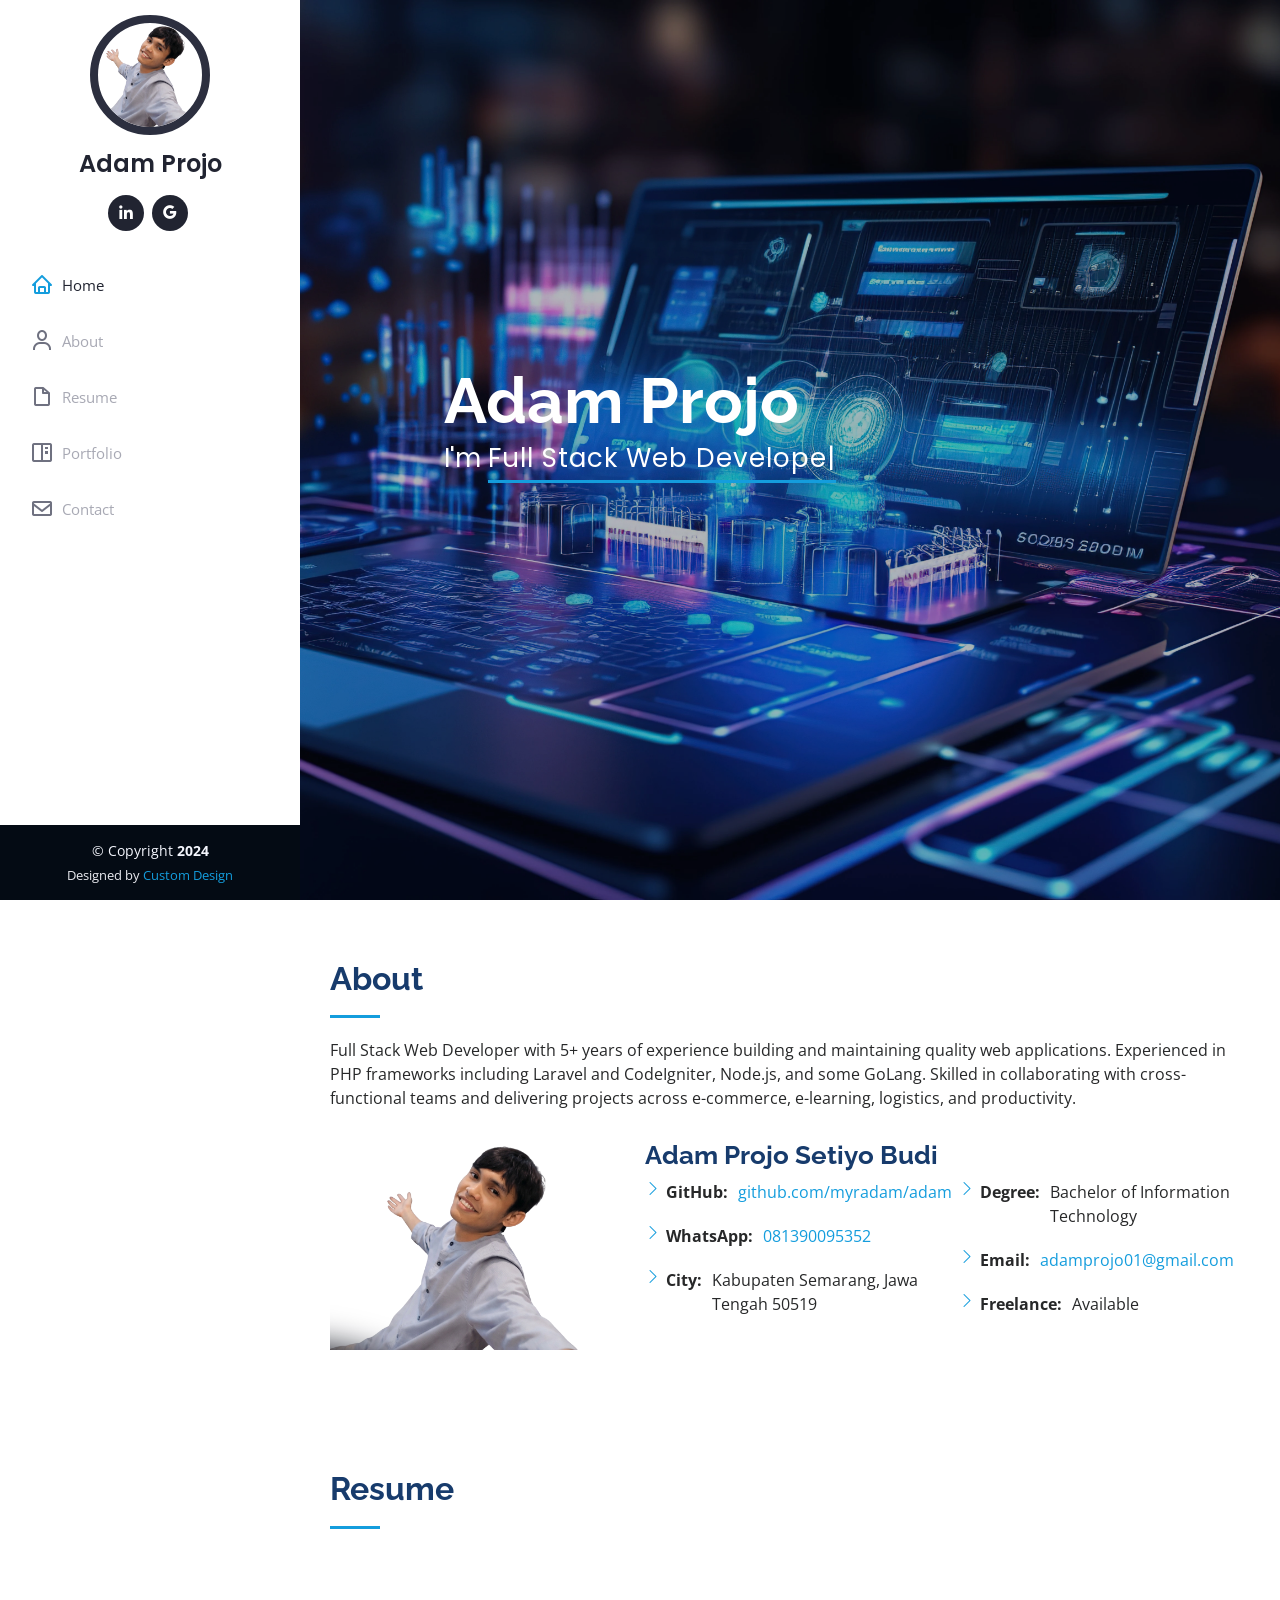
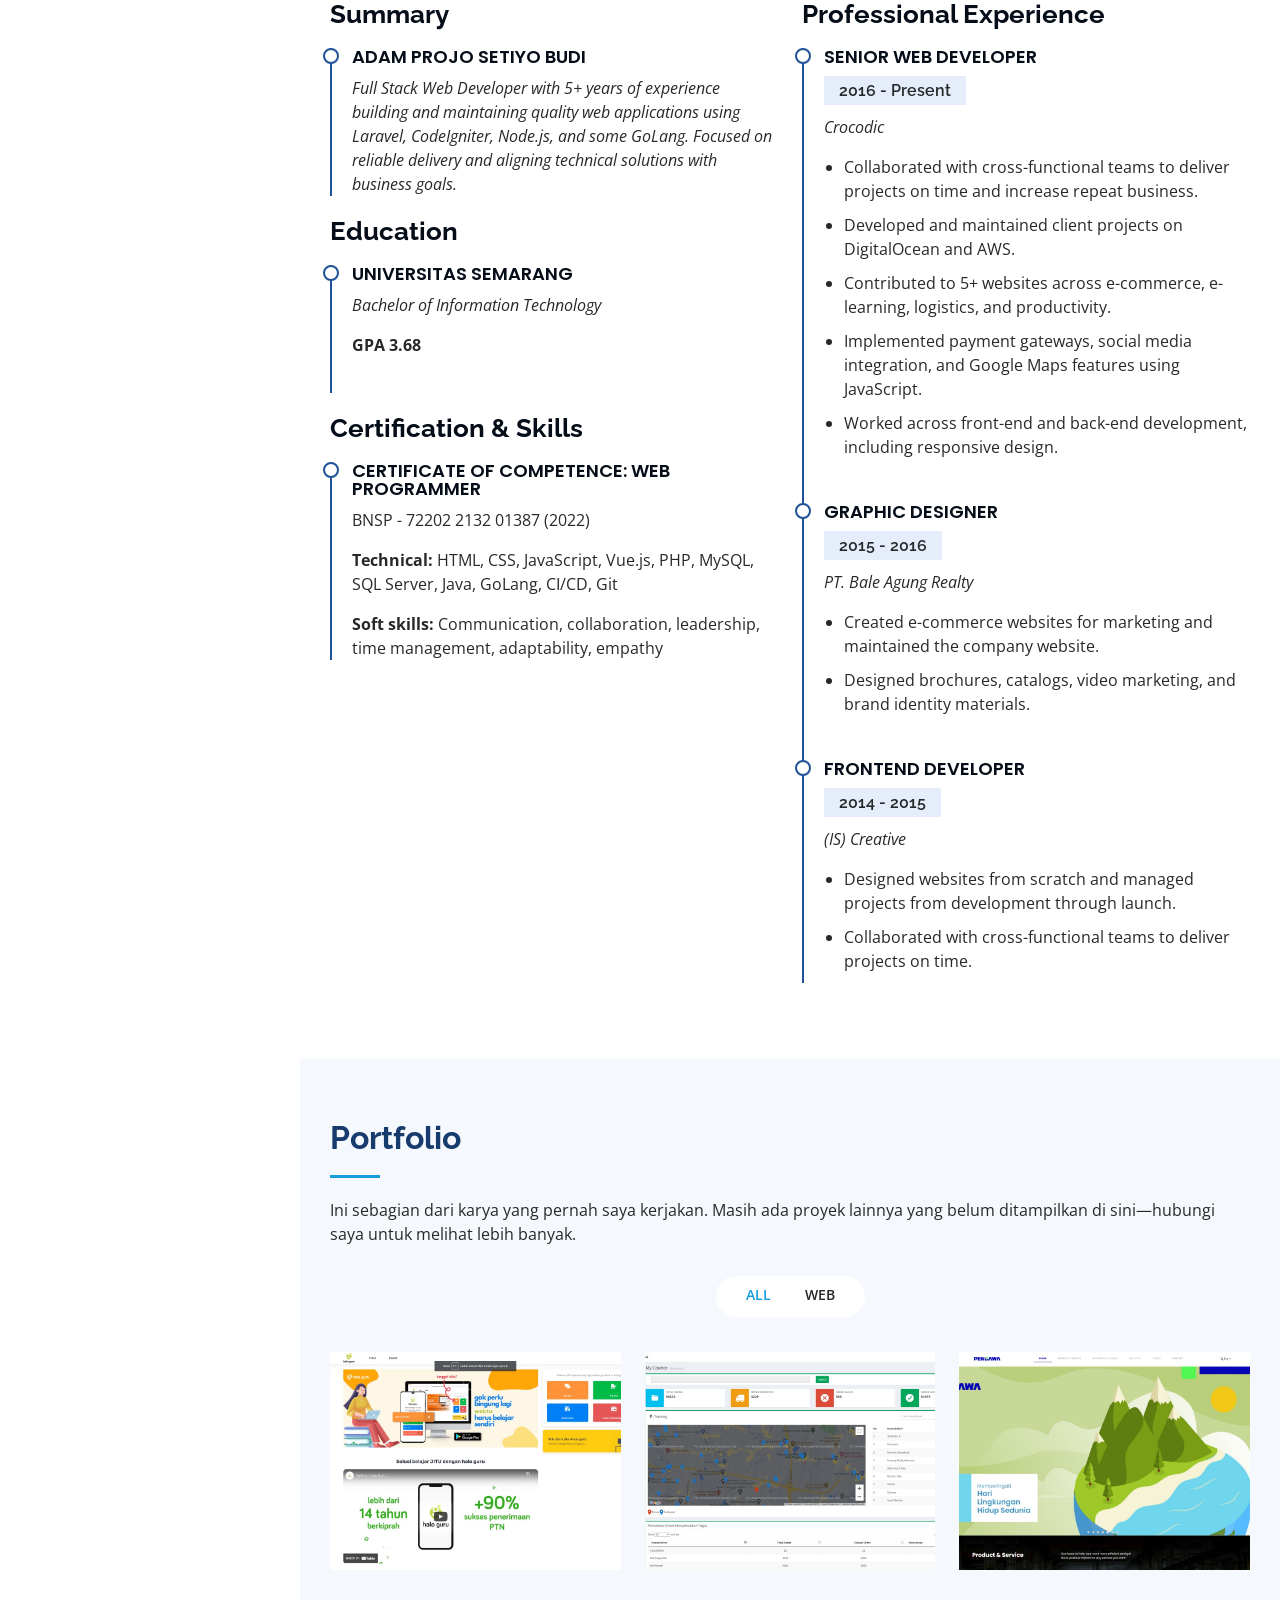
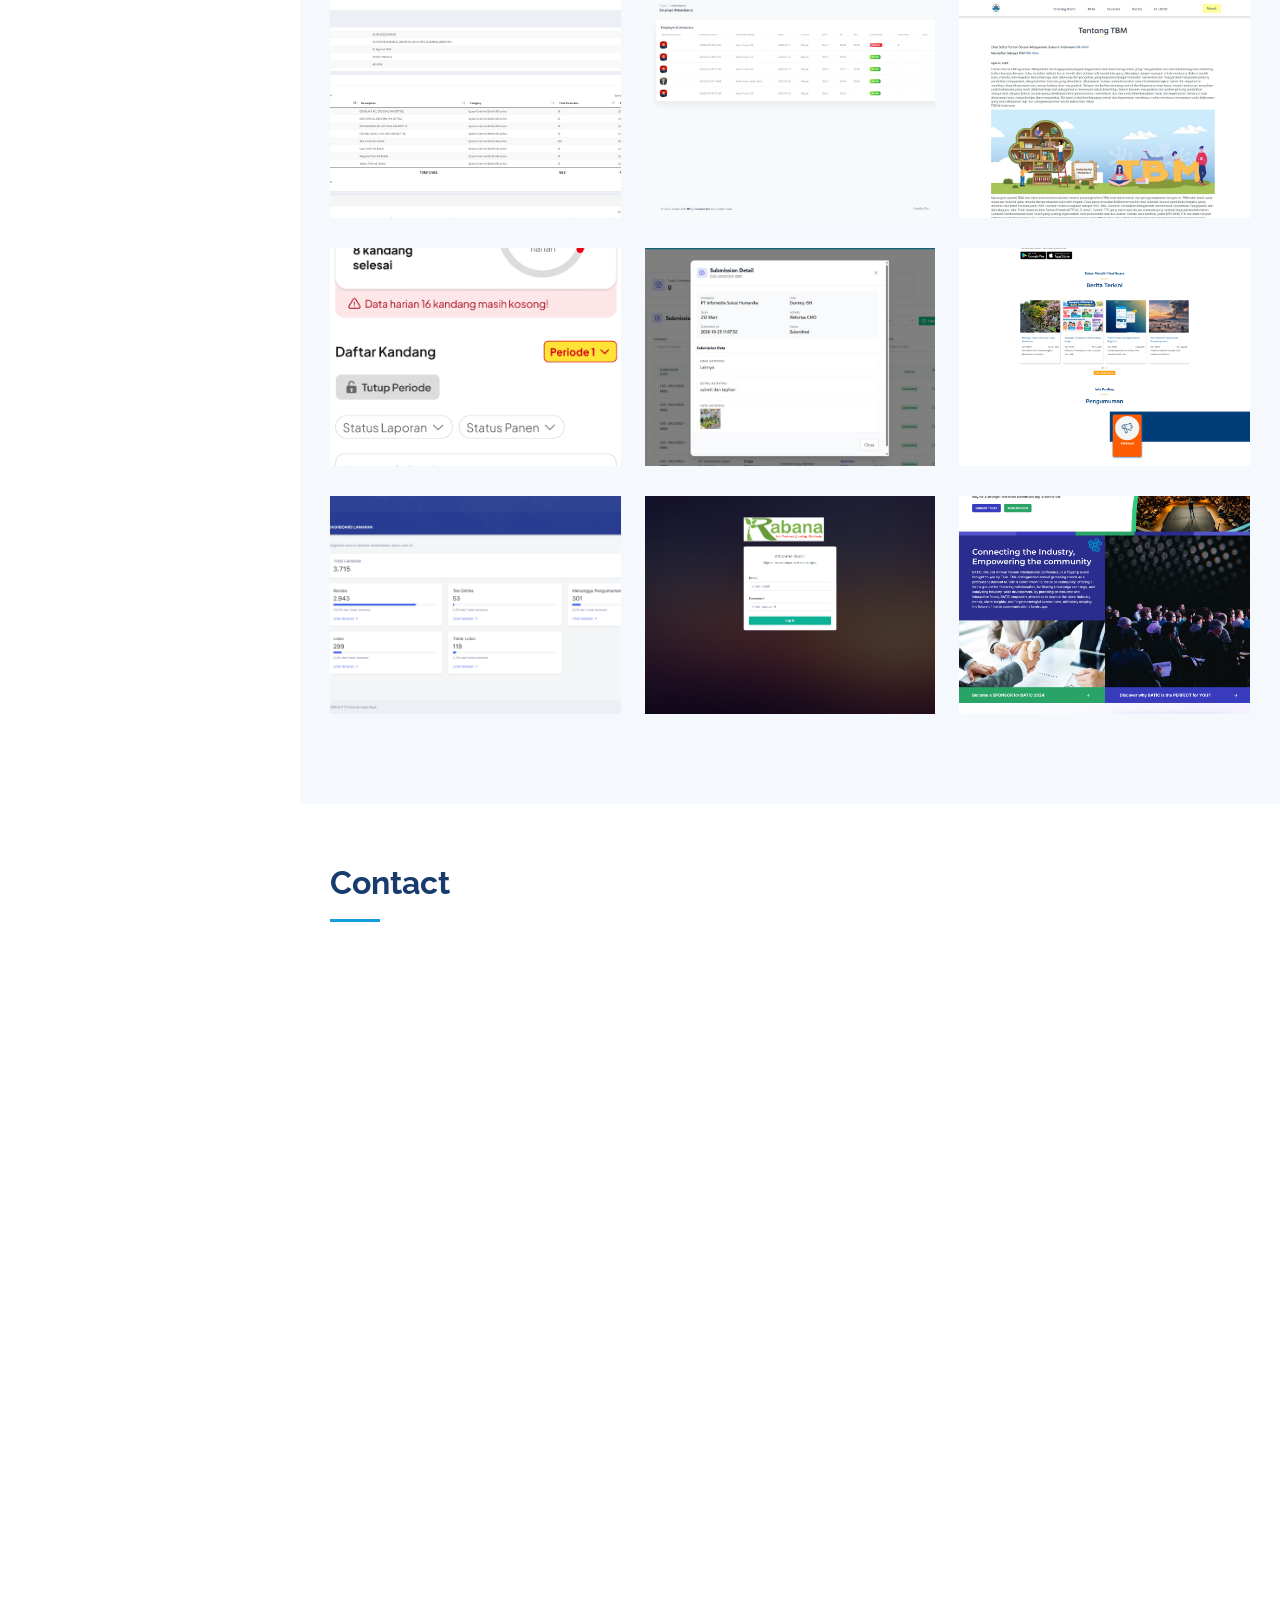
<file: index.html>
<!DOCTYPE html>
<html lang="en">

<head>
  <meta charset="utf-8">
  <meta content="width=device-width, initial-scale=1.0" name="viewport">

  <title>MyPorto - Index</title>
  <meta content="" name="description">
  <meta content="" name="keywords">

  <!-- Favicons -->
  <link href="assets/img/favicon.png" rel="icon">
  <link href="assets/img/apple-touch-icon.png" rel="apple-touch-icon">

  <!-- Google Fonts -->
  <link href="https://fonts.googleapis.com/css?family=Open+Sans:300,300i,400,400i,600,600i,700,700i|Raleway:300,300i,400,400i,500,500i,600,600i,700,700i|Poppins:300,300i,400,400i,500,500i,600,600i,700,700i" rel="stylesheet">

  <!-- Vendor CSS Files -->
  <link href="assets/vendor/aos/aos.css" rel="stylesheet">
  <link href="assets/vendor/bootstrap/css/bootstrap.min.css" rel="stylesheet">
  <link href="assets/vendor/bootstrap-icons/bootstrap-icons.css" rel="stylesheet">
  <link href="assets/vendor/boxicons/css/boxicons.min.css" rel="stylesheet">
  <link href="assets/vendor/glightbox/css/glightbox.min.css" rel="stylesheet">
  <link href="assets/vendor/swiper/swiper-bundle.min.css" rel="stylesheet">

  <!-- Template Main CSS File -->
  <link href="assets/css/style.css" rel="stylesheet">
</head>

<body>

  <!-- ======= Mobile nav toggle button ======= -->
  <i class="bi bi-list mobile-nav-toggle d-xl-none"></i>

  <!-- ======= Header ======= -->
  <header id="header">
    <div class="d-flex flex-column">

      <div class="profile">
        <img src="assets/img/profile-adam.png" alt="Adam Projo" class="img-fluid rounded-circle">
        <h1 class="text-light"><a href="index.html">Adam Projo</a></h1>
        <div class="social-links mt-3 text-center">
          <a href="https://www.linkedin.com/in/adam-projo-setiyo-budi-693a76300" class="linkedin"><i class="bx bxl-linkedin"></i></a>
          <a href="mailto:adamprojo01@gmail.com" class="linkedin"><i class="bx bxl-google"></i></a>
        </div>
      </div>

      <nav id="navbar" class="nav-menu navbar">
        <ul>
          <li><a href="#hero" class="nav-link scrollto active"><i class="bx bx-home"></i> <span>Home</span></a></li>
          <li><a href="#about" class="nav-link scrollto"><i class="bx bx-user"></i> <span>About</span></a></li>
          <li><a href="#resume" class="nav-link scrollto"><i class="bx bx-file-blank"></i> <span>Resume</span></a></li>
          <li><a href="#portfolio" class="nav-link scrollto"><i class="bx bx-book-content"></i> <span>Portfolio</span></a></li>
          <li><a href="#contact" class="nav-link scrollto"><i class="bx bx-envelope"></i> <span>Contact</span></a></li>
        </ul>
      </nav><!-- .nav-menu -->
    </div>
  </header><!-- End Header -->

  <!-- ======= Hero Section ======= -->
  <section id="hero" class="d-flex flex-column justify-content-center align-items-center">
    <div class="hero-container" data-aos="fade-in">
      <h1>Adam Projo</h1>
      <p>I'm <span class="typed" data-typed-items="Full Stack Web Developer, PHP Developer, Laravel Developer"></span></p>
    </div>
  </section><!-- End Hero -->

  <main id="main">

    <!-- ======= About Section ======= -->
    <section id="about" class="about">
      <div class="container">

        <div class="section-title">
          <h2>About</h2>
          <p>Full Stack Web Developer with 5+ years of experience building and maintaining quality web applications. Experienced in PHP frameworks including Laravel and CodeIgniter, Node.js, and some GoLang. Skilled in collaborating with cross-functional teams and delivering projects across e-commerce, e-learning, logistics, and productivity.</p>
        </div>

        <div class="row">
          <div class="col-lg-4" data-aos="fade-right">
            <img src="assets/img/profile-adam.png" class="img-fluid" alt="Adam Projo">
          </div>
          <div class="col-lg-8 pt-4 pt-lg-0 content" data-aos="fade-left">
            <h3>Adam Projo Setiyo Budi</h3>
            <div class="row">
              <div class="col-lg-6">
                <ul>
                  <li><i class="bi bi-chevron-right"></i> <strong>GitHub:</strong> <span><a href="https://github.com/myradam/adam">github.com/myradam/adam</a></span></li>
                  <li><i class="bi bi-chevron-right"></i> <strong>WhatsApp:</strong> <span><a href="https://wa.me/6281390095352">081390095352</a></span></li>
                  <li><i class="bi bi-chevron-right"></i> <strong>City:</strong> <span>Kabupaten Semarang, Jawa Tengah 50519</span></li>
                </ul>
              </div>
              <div class="col-lg-6">
                <ul>
                  <li><i class="bi bi-chevron-right"></i> <strong>Degree:</strong> <span>Bachelor of Information Technology</span></li>
                  <li><i class="bi bi-chevron-right"></i> <strong>Email:</strong> <span><a href="mailto:adamprojo01@gmail.com">adamprojo01@gmail.com</a></span></li>
                  <li><i class="bi bi-chevron-right"></i> <strong>Freelance:</strong> <span>Available</span></li>
                </ul>
              </div>
            </div>
          </div>
        </div>

      </div>
    </section><!-- End About Section -->

    <!-- ======= Resume Section ======= -->
    <section id="resume" class="resume">
      <div class="container">

        <div class="section-title">
          <h2>Resume</h2>
        </div>

        <div class="row">
          <div class="col-lg-6" data-aos="fade-up">
            <h3 class="resume-title">Summary</h3>
            <div class="resume-item pb-0">
              <h4>Adam Projo Setiyo Budi</h4>
              <p><em>Full Stack Web Developer with 5+ years of experience building and maintaining quality web applications using Laravel, CodeIgniter, Node.js, and some GoLang. Focused on reliable delivery and aligning technical solutions with business goals.</em></p>
            </div>

            <h3 class="resume-title">Education</h3>
            <div class="resume-item">
              <h4>Universitas Semarang</h4>
              <p><em>Bachelor of Information Technology</em></p>
              <p><b>GPA 3.68</b></p>
            </div>
            <h3 class="resume-title">Certification &amp; Skills</h3>
            <div class="resume-item">
              <h4>Certificate of Competence: Web Programmer</h4>
              <p>BNSP - 72202 2132 01387 (2022)</p>
              <p><b>Technical:</b> HTML, CSS, JavaScript, Vue.js, PHP, MySQL, SQL Server, Java, GoLang, CI/CD, Git</p>
              <p><b>Soft skills:</b> Communication, collaboration, leadership, time management, adaptability, empathy</p>
            </div>
          </div>
          <div class="col-lg-6" data-aos="fade-up" data-aos-delay="100">
            <h3 class="resume-title">Professional Experience</h3>
            <div class="resume-item">
              <h4>Senior Web Developer</h4>
              <h5>2016 - Present</h5>
              <p><em>Crocodic</em></p>
              <ul>
                <li>Collaborated with cross-functional teams to deliver projects on time and increase repeat business.</li>
                <li>Developed and maintained client projects on DigitalOcean and AWS.</li>
                <li>Contributed to 5+ websites across e-commerce, e-learning, logistics, and productivity.</li>
                <li>Implemented payment gateways, social media integration, and Google Maps features using JavaScript.</li>
                <li>Worked across front-end and back-end development, including responsive design.</li>
              </ul>
            </div>
            <div class="resume-item">
              <h4>Graphic Designer</h4>
              <h5>2015 - 2016</h5>
              <p><em>PT. Bale Agung Realty</em></p>
              <ul>
                <li>Created e-commerce websites for marketing and maintained the company website.</li>
                <li>Designed brochures, catalogs, video marketing, and brand identity materials.</li>
              </ul>
            </div>
            <div class="resume-item">
              <h4>Frontend Developer</h4>
              <h5>2014 - 2015</h5>
              <p><em>(IS) Creative</em></p>
              <ul>
                <li>Designed websites from scratch and managed projects from development through launch.</li>
                <li>Collaborated with cross-functional teams to deliver projects on time.</li>
              </ul>
            </div>
          </div>
        </div>

      </div>
    </section><!-- End Resume Section -->

    <!-- ======= Portfolio Section ======= -->
    <section id="portfolio" class="portfolio section-bg">
      <div class="container">

        <div class="section-title">
          <h2>Portfolio</h2>
          <p>Ini sebagian dari karya yang pernah saya kerjakan. Masih ada proyek lainnya yang belum ditampilkan di sini—hubungi saya untuk melihat lebih banyak.</p>
        </div>

        <div class="row" data-aos="fade-up">
          <div class="col-lg-12 d-flex justify-content-center">
            <ul id="portfolio-flters">
              <li data-filter="*" class="filter-active">All</li>
              <li data-filter=".filter-web">Web</li>
            </ul>
          </div>
        </div>

        <div class="row portfolio-container" data-aos="fade-up" data-aos-delay="100">

          <div class="col-lg-4 col-md-6 portfolio-item filter-web">
            <div class="portfolio-wrap">
              <img src="assets/img/portfolio/portfolio-1.jpg" class="img-fluid" alt="">
              <div class="portfolio-links">
                <a href="assets/img/portfolio/portfolio-1.jpg" data-gallery="portfolioGallery" class="portfolio-lightbox" title="Web 3"><i class="bx bx-plus"></i></a>
                <a href="portfolio-details.html?id=1" title="More Details"><i class="bx bx-link"></i></a>
              </div>
            </div>
          </div>

          <div class="col-lg-4 col-md-6 portfolio-item filter-web">
            <div class="portfolio-wrap">
              <img src="assets/img/portfolio/portfolio-2.jpg" class="img-fluid" alt="">
              <div class="portfolio-links">
                <a href="assets/img/portfolio/portfolio-2.jpg" data-gallery="portfolioGallery" class="portfolio-lightbox" title="Web 1"><i class="bx bx-plus"></i></a>
                <a href="portfolio-details.html?id=2" title="More Details"><i class="bx bx-link"></i></a>
              </div>
            </div>
          </div>

          <div class="col-lg-4 col-md-6 portfolio-item filter-web">
            <div class="portfolio-wrap">
              <img src="assets/img/portfolio/portfolio-3.jpg" class="img-fluid" alt="">
              <div class="portfolio-links">
                <a href="assets/img/portfolio/portfolio-3.jpg" data-gallery="portfolioGallery" class="portfolio-lightbox" title="Web 2"><i class="bx bx-plus"></i></a>
                <a href="portfolio-details.html?id=3" title="More Details"><i class="bx bx-link"></i></a>
              </div>
            </div>
          </div>

          <div class="col-lg-4 col-md-6 portfolio-item filter-web">
            <div class="portfolio-wrap">
              <img src="assets/img/portfolio/portfolio-4.jpg" class="img-fluid" alt="">
              <div class="portfolio-links">
                <a href="assets/img/portfolio/portfolio-4.jpg" data-gallery="portfolioGallery" class="portfolio-lightbox" title="Web 4"><i class="bx bx-plus"></i></a>
                <a href="portfolio-details.html?id=4" title="More Details"><i class="bx bx-link"></i></a>
              </div>
            </div>
          </div>

          <div class="col-lg-4 col-md-6 portfolio-item filter-web">
            <div class="portfolio-wrap">
              <img src="assets/img/portfolio/portfolio-5.jpg" class="img-fluid" alt="">
              <div class="portfolio-links">
                <a href="assets/img/portfolio/portfolio-5.jpg" data-gallery="portfolioGallery" class="portfolio-lightbox" title="Web 5"><i class="bx bx-plus"></i></a>
                <a href="portfolio-details.html?id=5" title="More Details"><i class="bx bx-link"></i></a>
              </div>
            </div>
          </div>

          <div class="col-lg-4 col-md-6 portfolio-item filter-web">
            <div class="portfolio-wrap">
              <img src="assets/img/portfolio/portfolio-6.jpg" class="img-fluid" alt="">
              <div class="portfolio-links">
                <a href="assets/img/portfolio/portfolio-6.jpg" data-gallery="portfolioGallery" class="portfolio-lightbox" title="Web 3"><i class="bx bx-plus"></i></a>
                <a href="portfolio-details.html?id=6" title="More Details"><i class="bx bx-link"></i></a>
              </div>
            </div>
          </div>

          <div class="col-lg-4 col-md-6 portfolio-item filter-web">
            <div class="portfolio-wrap">
              <img src="assets/img/portfolio/malindo.png" class="img-fluid" alt="Malindo farm management app">
              <div class="portfolio-links">
                <a href="assets/img/portfolio/malindo.png" data-gallery="portfolioGallery" class="portfolio-lightbox" title="Malindo"><i class="bx bx-plus"></i></a>
                <a href="portfolio-details.html?id=10" title="More Details"><i class="bx bx-link"></i></a>
              </div>
            </div>
          </div>

          <div class="col-lg-4 col-md-6 portfolio-item filter-web">
            <div class="portfolio-wrap">
              <img src="assets/img/portfolio/ish-syntesys.png" class="img-fluid" alt="ISH Syntesys activity monitoring dashboard">
              <div class="portfolio-links">
                <a href="assets/img/portfolio/ish-syntesys.png" data-gallery="portfolioGallery" class="portfolio-lightbox" title="ISH - Syntesys"><i class="bx bx-plus"></i></a>
                <a href="portfolio-details.html?id=11" title="More Details"><i class="bx bx-link"></i></a>
              </div>
            </div>
          </div>

          <div class="col-lg-4 col-md-6 portfolio-item filter-web">
            <div class="portfolio-wrap">
              <img src="assets/img/portfolio/mandiri-healthcare.png" class="img-fluid" alt="Mandiri Healthcare website and MHC Mobile">
              <div class="portfolio-links">
                <a href="assets/img/portfolio/mandiri-healthcare.png" data-gallery="portfolioGallery" class="portfolio-lightbox" title="Mandiri Healthcare"><i class="bx bx-plus"></i></a>
                <a href="portfolio-details.html?id=12" title="More Details"><i class="bx bx-link"></i></a>
              </div>
            </div>
          </div>

          <div class="col-lg-4 col-md-6 portfolio-item filter-web">
            <div class="portfolio-wrap">
              <img src="assets/img/portfolio/par-dashboard-lamaran.png" class="img-fluid" alt="PAR recruitment dashboard">
              <div class="portfolio-links">
                <a href="assets/img/portfolio/par-dashboard-lamaran.png" data-gallery="portfolioGallery" class="portfolio-lightbox" title="PAR"><i class="bx bx-plus"></i></a>
                <a href="portfolio-details.html?id=13" title="More Details"><i class="bx bx-link"></i></a>
              </div>
            </div>
          </div>

          <div class="col-lg-4 col-md-6 portfolio-item filter-web">
            <div class="portfolio-wrap">
              <img src="assets/img/portfolio/rabana-agro.png" class="img-fluid" alt="Rabana Agro login page">
              <div class="portfolio-links">
                <a href="assets/img/portfolio/rabana-agro.png" data-gallery="portfolioGallery" class="portfolio-lightbox" title="Rabana Agro"><i class="bx bx-plus"></i></a>
                <a href="portfolio-details.html?id=14" title="More Details"><i class="bx bx-link"></i></a>
              </div>
            </div>
          </div>

          <div class="col-lg-4 col-md-6 portfolio-item filter-web">
            <div class="portfolio-wrap">
              <img src="assets/img/portfolio/batic-event.png" class="img-fluid" alt="BATIC Event website">
              <div class="portfolio-links">
                <a href="assets/img/portfolio/batic-event.png" data-gallery="portfolioGallery" class="portfolio-lightbox" title="BATIC Event"><i class="bx bx-plus"></i></a>
                <a href="portfolio-details.html?id=15" title="More Details"><i class="bx bx-link"></i></a>
              </div>
            </div>
          </div>

        </div>

      </div>
    </section><!-- End Portfolio Section -->

    <!-- ======= Contact Section ======= -->
    <section id="contact" class="contact">
      <div class="container">

        <div class="section-title">
          <h2>Contact</h2>
        </div>

        <div class="row" data-aos="fade-in">

          <div class="col-lg-5 d-flex align-items-stretch">
            <div class="info">
              <div class="address">
                <i class="bi bi-geo-alt"></i>
                <h4>Location:</h4>
                <p>Kab. Semarang, Jawa Tengah</p>
              </div>

              <div class="email">
                <i class="bi bi-envelope"></i>
                <h4>Email:</h4>
                <p><a href="mailto:adamprojo01@gmail.com">adamprojo01@gmail.com</a></p>
              </div>

              <div class="phone">
                <i class="bi bi-phone"></i>
                <h4>Call:</h4>
                <p><a href="https://wa.me/6281390095352">081390095352 (WhatsApp)</a></p>
              </div>

            </div>

          </div>

          <div class="col-lg-7 mt-5 mt-lg-0 d-flex align-items-stretch">
            <form action="forms/contact.php" method="post" role="form" class="php-email-form">
              <div class="row">
                <div class="form-group col-md-6">
                  <label for="name">Your Name</label>
                  <input type="text" name="name" class="form-control" id="name" required>
                </div>
                <div class="form-group col-md-6">
                  <label for="name">Your Email</label>
                  <input type="email" class="form-control" name="email" id="email" required>
                </div>
              </div>
              <div class="form-group">
                <label for="name">Subject</label>
                <input type="text" class="form-control" name="subject" id="subject" required>
              </div>
              <div class="form-group">
                <label for="name">Message</label>
                <textarea class="form-control" name="message" rows="10" required></textarea>
              </div>
              <div class="my-3">
                <div class="loading">Loading</div>
                <div class="error-message"></div>
                <div class="sent-message">Your message has been sent. Thank you!</div>
              </div>
              <div class="text-center"><button type="submit">Send Message</button></div>
            </form>
          </div>

        </div>

      </div>
    </section><!-- End Contact Section -->

  </main><!-- End #main -->

  <!-- ======= Footer ======= -->
  <footer id="footer">
    <div class="container">
      <div class="copyright">
        &copy; Copyright <strong><span>2024</span></strong>
      </div>
      <div class="credits">
        Designed by <a href="">Custom Design</a>
      </div>
    </div>
  </footer><!-- End  Footer -->

  <a href="#" class="back-to-top d-flex align-items-center justify-content-center"><i class="bi bi-arrow-up-short"></i></a>

  <!-- Vendor JS Files -->
  <script src="assets/vendor/purecounter/purecounter_vanilla.js"></script>
  <script src="assets/vendor/aos/aos.js"></script>
  <script src="assets/vendor/bootstrap/js/bootstrap.bundle.min.js"></script>
  <script src="assets/vendor/glightbox/js/glightbox.min.js"></script>
  <script src="assets/vendor/isotope-layout/isotope.pkgd.min.js"></script>
  <script src="assets/vendor/swiper/swiper-bundle.min.js"></script>
  <script src="assets/vendor/typed.js/typed.umd.js"></script>
  <script src="assets/vendor/waypoints/noframework.waypoints.js"></script>
  <script src="assets/vendor/php-email-form/validate.js"></script>

  <!-- Template Main JS File -->
  <script src="assets/js/main.js"></script>

</body>

</html>
</file>
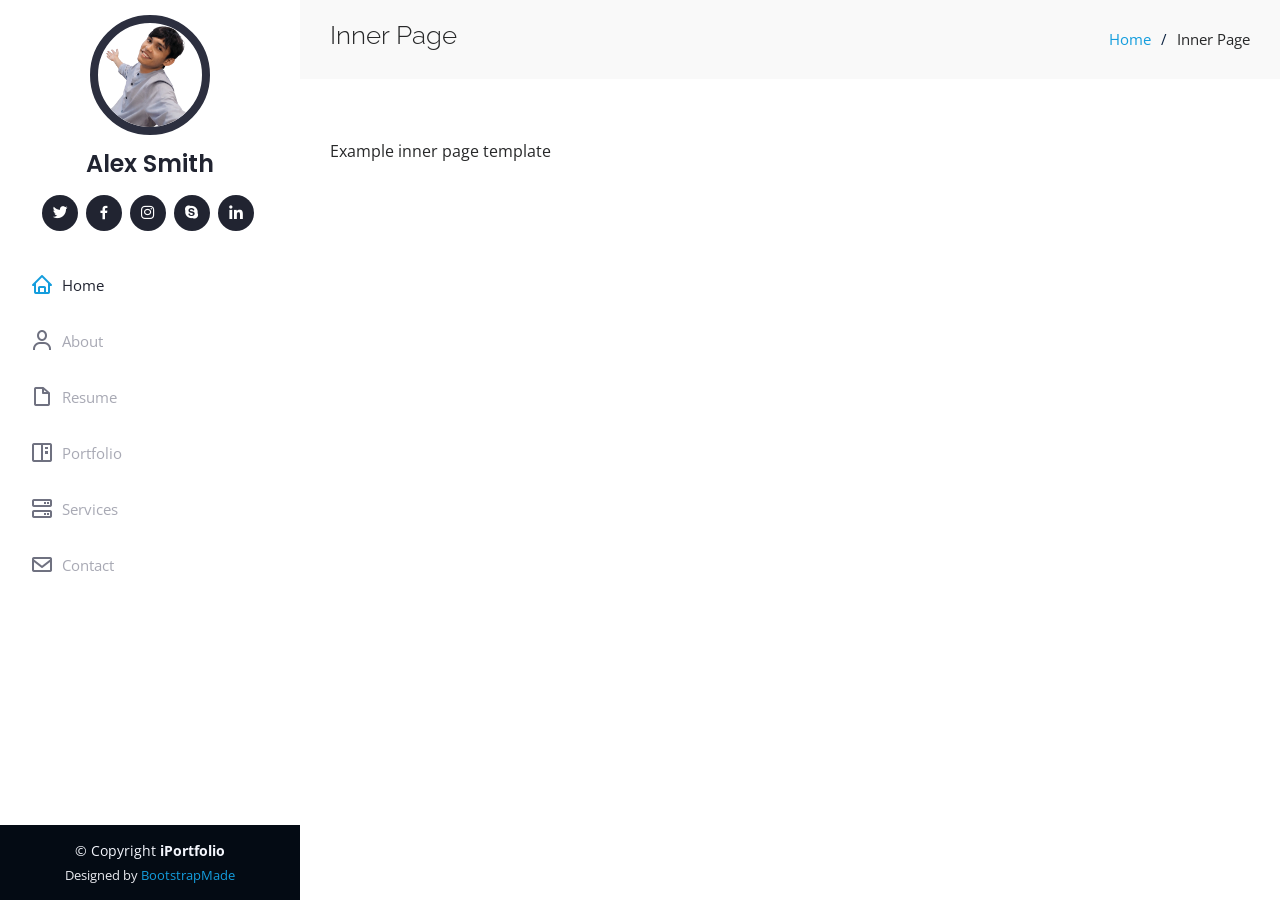
<file: inner-page.html>
<!DOCTYPE html>
<html lang="en">

<head>
  <meta charset="utf-8">
  <meta content="width=device-width, initial-scale=1.0" name="viewport">

  <title>Inner Page - iPortfolio Bootstrap Template</title>
  <meta content="" name="description">
  <meta content="" name="keywords">

  <!-- Favicons -->
  <link href="assets/img/favicon.png" rel="icon">
  <link href="assets/img/apple-touch-icon.png" rel="apple-touch-icon">

  <!-- Google Fonts -->
  <link href="https://fonts.googleapis.com/css?family=Open+Sans:300,300i,400,400i,600,600i,700,700i|Raleway:300,300i,400,400i,500,500i,600,600i,700,700i|Poppins:300,300i,400,400i,500,500i,600,600i,700,700i" rel="stylesheet">

  <!-- Vendor CSS Files -->
  <link href="assets/vendor/aos/aos.css" rel="stylesheet">
  <link href="assets/vendor/bootstrap/css/bootstrap.min.css" rel="stylesheet">
  <link href="assets/vendor/bootstrap-icons/bootstrap-icons.css" rel="stylesheet">
  <link href="assets/vendor/boxicons/css/boxicons.min.css" rel="stylesheet">
  <link href="assets/vendor/glightbox/css/glightbox.min.css" rel="stylesheet">
  <link href="assets/vendor/swiper/swiper-bundle.min.css" rel="stylesheet">

  <!-- Template Main CSS File -->
  <link href="assets/css/style.css" rel="stylesheet">

  <!-- =======================================================
  * Template Name: iPortfolio
  * Template URL: https://bootstrapmade.com/iportfolio-bootstrap-portfolio-websites-template/
  * Updated: Mar 17 2024 with Bootstrap v5.3.3
  * Author: BootstrapMade.com
  * License: https://bootstrapmade.com/license/
  ======================================================== -->
</head>

<body>

  <!-- ======= Mobile nav toggle button ======= -->
  <i class="bi bi-list mobile-nav-toggle d-xl-none"></i>

  <!-- ======= Header ======= -->
  <header id="header">
    <div class="d-flex flex-column">

      <div class="profile">
        <img src="assets/img/profile-adam.png" alt="Adam Projo" class="img-fluid rounded-circle">
        <h1 class="text-light"><a href="index.html">Alex Smith</a></h1>
        <div class="social-links mt-3 text-center">
          <a href="#" class="twitter"><i class="bx bxl-twitter"></i></a>
          <a href="#" class="facebook"><i class="bx bxl-facebook"></i></a>
          <a href="#" class="instagram"><i class="bx bxl-instagram"></i></a>
          <a href="#" class="google-plus"><i class="bx bxl-skype"></i></a>
          <a href="#" class="linkedin"><i class="bx bxl-linkedin"></i></a>
        </div>
      </div>

      <nav id="navbar" class="nav-menu navbar">
        <ul>
          <li><a href="#hero" class="nav-link scrollto active"><i class="bx bx-home"></i> <span>Home</span></a></li>
          <li><a href="#about" class="nav-link scrollto"><i class="bx bx-user"></i> <span>About</span></a></li>
          <li><a href="#resume" class="nav-link scrollto"><i class="bx bx-file-blank"></i> <span>Resume</span></a></li>
          <li><a href="#portfolio" class="nav-link scrollto"><i class="bx bx-book-content"></i> <span>Portfolio</span></a></li>
          <li><a href="#services" class="nav-link scrollto"><i class="bx bx-server"></i> <span>Services</span></a></li>
          <li><a href="#contact" class="nav-link scrollto"><i class="bx bx-envelope"></i> <span>Contact</span></a></li>
        </ul>
      </nav><!-- .nav-menu -->
    </div>
  </header><!-- End Header -->

  <main id="main">

    <!-- ======= Breadcrumbs ======= -->
    <section class="breadcrumbs">
      <div class="container">

        <div class="d-flex justify-content-between align-items-center">
          <h2>Inner Page</h2>
          <ol>
            <li><a href="index.html">Home</a></li>
            <li>Inner Page</li>
          </ol>
        </div>

      </div>
    </section><!-- End Breadcrumbs -->

    <section class="inner-page">
      <div class="container">
        <p>
          Example inner page template
        </p>
      </div>
    </section>

  </main><!-- End #main -->

  <!-- ======= Footer ======= -->
  <footer id="footer">
    <div class="container">
      <div class="copyright">
        &copy; Copyright <strong><span>iPortfolio</span></strong>
      </div>
      <div class="credits">
        <!-- All the links in the footer should remain intact. -->
        <!-- You can delete the links only if you purchased the pro version. -->
        <!-- Licensing information: https://bootstrapmade.com/license/ -->
        <!-- Purchase the pro version with working PHP/AJAX contact form: https://bootstrapmade.com/iportfolio-bootstrap-portfolio-websites-template/ -->
        Designed by <a href="https://bootstrapmade.com/">BootstrapMade</a>
      </div>
    </div>
  </footer><!-- End  Footer -->

  <a href="#" class="back-to-top d-flex align-items-center justify-content-center"><i class="bi bi-arrow-up-short"></i></a>

  <!-- Vendor JS Files -->
  <script src="assets/vendor/purecounter/purecounter_vanilla.js"></script>
  <script src="assets/vendor/aos/aos.js"></script>
  <script src="assets/vendor/bootstrap/js/bootstrap.bundle.min.js"></script>
  <script src="assets/vendor/glightbox/js/glightbox.min.js"></script>
  <script src="assets/vendor/isotope-layout/isotope.pkgd.min.js"></script>
  <script src="assets/vendor/swiper/swiper-bundle.min.js"></script>
  <script src="assets/vendor/typed.js/typed.umd.js"></script>
  <script src="assets/vendor/waypoints/noframework.waypoints.js"></script>
  <script src="assets/vendor/php-email-form/validate.js"></script>

  <!-- Template Main JS File -->
  <script src="assets/js/main.js"></script>

</body>

</html>
</file>
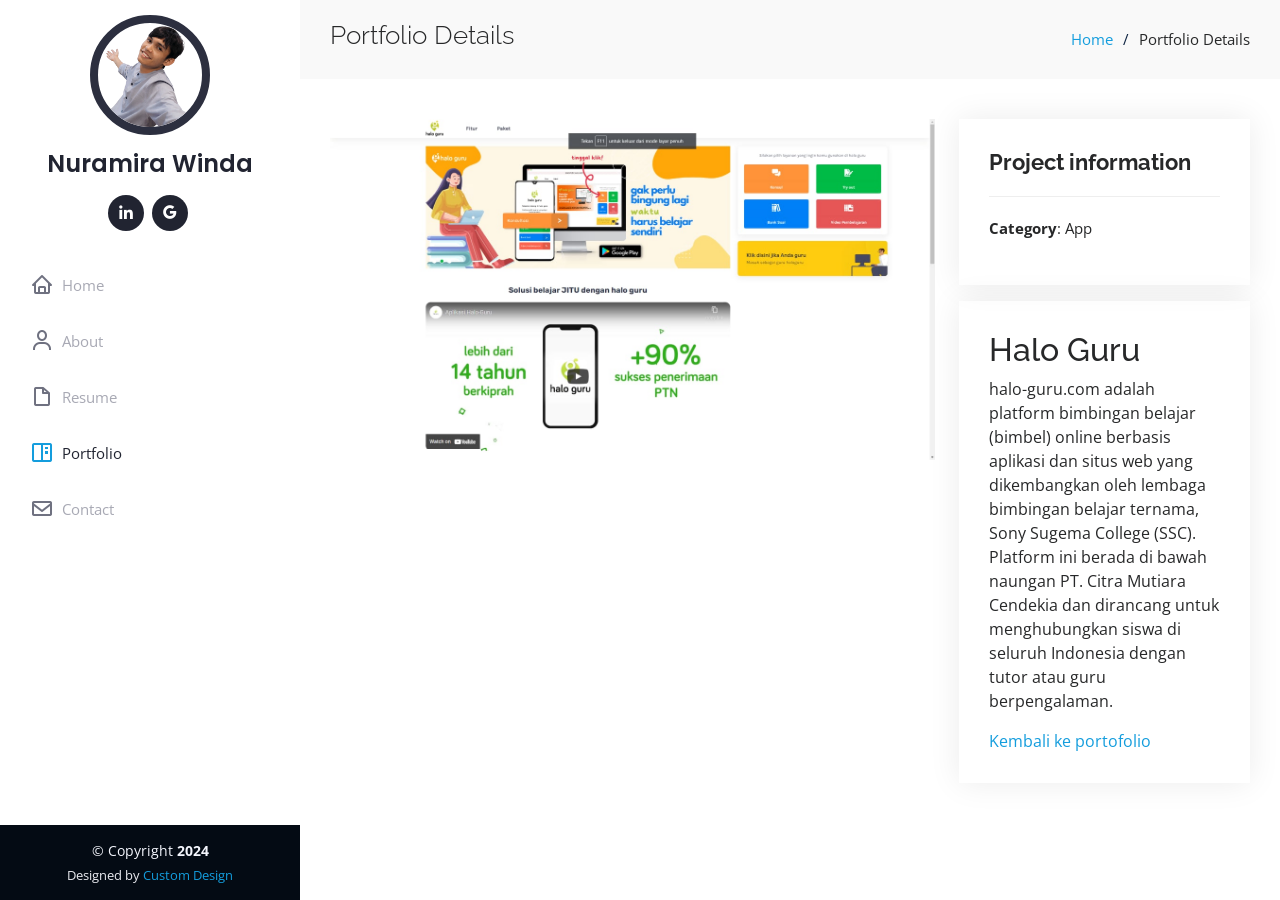
<file: portfolio-details.html>
<!DOCTYPE html>
<html lang="en">

<head>
  <meta charset="utf-8">
  <meta content="width=device-width, initial-scale=1.0" name="viewport">

  <title>Portfolio Details - MyPorto</title>
  <meta content="" name="description">
  <meta content="" name="keywords">

  <!-- Favicons -->
  <link href="assets/img/favicon.png" rel="icon">
  <link href="assets/img/apple-touch-icon.png" rel="apple-touch-icon">

  <!-- Google Fonts -->
  <link href="https://fonts.googleapis.com/css?family=Open+Sans:300,300i,400,400i,600,600i,700,700i|Raleway:300,300i,400,400i,500,500i,600,600i,700,700i|Poppins:300,300i,400,400i,500,500i,600,600i,700,700i" rel="stylesheet">

  <!-- Vendor CSS Files -->
  <link href="assets/vendor/aos/aos.css" rel="stylesheet">
  <link href="assets/vendor/bootstrap/css/bootstrap.min.css" rel="stylesheet">
  <link href="assets/vendor/bootstrap-icons/bootstrap-icons.css" rel="stylesheet">
  <link href="assets/vendor/boxicons/css/boxicons.min.css" rel="stylesheet">
  <link href="assets/vendor/glightbox/css/glightbox.min.css" rel="stylesheet">
  <link href="assets/vendor/swiper/swiper-bundle.min.css" rel="stylesheet">

  <!-- Template Main CSS File -->
  <link href="assets/css/style.css" rel="stylesheet">

  <!-- =======================================================
  * Template Name: iPortfolio
  * Template URL: https://bootstrapmade.com/iportfolio-bootstrap-portfolio-websites-template/
  * Updated: Mar 17 2024 with Bootstrap v5.3.3
  * Author: BootstrapMade.com
  * License: https://bootstrapmade.com/license/
  ======================================================== -->
</head>

<body>

  <!-- ======= Mobile nav toggle button ======= -->
  <i class="bi bi-list mobile-nav-toggle d-xl-none"></i>

  <!-- ======= Header ======= -->
  <header id="header">
    <div class="d-flex flex-column">

      <div class="profile">
        <img src="assets/img/profile-adam.png" alt="Adam Projo" class="img-fluid rounded-circle">
        <h1 class="text-light"><a href="index.html">Nuramira Winda</a></h1>
        <div class="social-links mt-3 text-center">
          <a href="https://id.linkedin.com/in/nuramira-winda-pratiwi" class="linkedin"><i class="bx bxl-linkedin"></i></a>
          <a href="mailto:amirawinda99@gmail.com" class="linkedin"><i class="bx bxl-google"></i></a>
        </div>
      </div>

      <nav id="navbar" class="nav-menu navbar">
        <ul>
          <li><a href="index.html#hero" class="nav-link"><i class="bx bx-home"></i> <span>Home</span></a></li>
          <li><a href="index.html#about" class="nav-link"><i class="bx bx-user"></i> <span>About</span></a></li>
          <li><a href="index.html#resume" class="nav-link"><i class="bx bx-file-blank"></i> <span>Resume</span></a></li>
          <li><a href="index.html#portfolio" class="nav-link active"><i class="bx bx-book-content"></i> <span>Portfolio</span></a></li>
          <li><a href="index.html#contact" class="nav-link"><i class="bx bx-envelope"></i> <span>Contact</span></a></li>
        </ul>
      </nav><!-- .nav-menu -->
    </div>
  </header><!-- End Header -->

  <main id="main">

    <!-- ======= Breadcrumbs ======= -->
    <section id="breadcrumbs" class="breadcrumbs">
      <div class="container">

        <div class="d-flex justify-content-between align-items-center">
          <h2>Portfolio Details</h2>
          <ol>
            <li><a href="index.html">Home</a></li>
            <li>Portfolio Details</li>
          </ol>
        </div>

      </div>
    </section><!-- End Breadcrumbs -->

    <!-- ======= Portfolio Details Section ======= -->
    <section id="portfolio-details" class="portfolio-details">
      <div class="container">

        <div class="row gy-4">

          <div class="col-lg-8">
            <div class="portfolio-details-slider swiper">
              <div class="swiper-wrapper align-items-center" id="project-images"></div>
              <div class="swiper-pagination"></div>
            </div>
          </div>

          <div class="col-lg-4">
            <div class="portfolio-info">
              <h3>Project information</h3>
              <ul>
                <li><strong>Category</strong>: <span id="project-category"></span></li>
              </ul>
            </div>
            <div class="portfolio-info mt-3">
              <h2 id="project-title">App 1</h2>
              <p id="project-description">Detail portofolio App 1.</p>
              <a href="index.html#portfolio">Kembali ke portofolio</a>
            </div>
          </div>

        </div>

      </div>
    </section><!-- End Portfolio Details Section -->

  </main><!-- End #main -->

  <!-- ======= Footer ======= -->
  <footer id="footer">
    <div class="container">
      <div class="copyright">
        &copy; Copyright <strong><span>2024</span></strong>
      </div>
      <div class="credits">
        Designed by <a href="">Custom Design</a>
      </div>
    </div>
  </footer><!-- End  Footer -->

  <a href="#" class="back-to-top d-flex align-items-center justify-content-center"><i class="bi bi-arrow-up-short"></i></a>

  <!-- Vendor JS Files -->
  <script src="assets/vendor/purecounter/purecounter_vanilla.js"></script>
  <script src="assets/vendor/aos/aos.js"></script>
  <script src="assets/vendor/bootstrap/js/bootstrap.bundle.min.js"></script>
  <script src="assets/vendor/glightbox/js/glightbox.min.js"></script>
  <script src="assets/vendor/isotope-layout/isotope.pkgd.min.js"></script>
  <script src="assets/vendor/swiper/swiper-bundle.min.js"></script>
  <script src="assets/vendor/typed.js/typed.umd.js"></script>
  <script src="assets/vendor/waypoints/noframework.waypoints.js"></script>
  <script src="assets/vendor/php-email-form/validate.js"></script>

  <!-- Template Main JS File -->
  <script src="assets/js/portfolio-data.js"></script>
  <script src="assets/js/portfolio-details.js"></script>
  <script src="assets/js/main.js"></script>

</body>

</html>
</file>
<file: assets/css/style.css>
/**
* Template Name: iPortfolio
* Template URL: https://bootstrapmade.com/iportfolio-bootstrap-portfolio-websites-template/
* Updated: Mar 17 2024 with Bootstrap v5.3.3
* Author: BootstrapMade.com
* License: https://bootstrapmade.com/license/
*/

/*--------------------------------------------------------------
# General
--------------------------------------------------------------*/
body {
  font-family: "Open Sans", sans-serif;
  color: #272829;
}

a {
  color: #149ddd;
  text-decoration: none;
}

a:hover {
  color: #37b3ed;
  text-decoration: none;
}

h1,
h2,
h3,
h4,
h5,
h6 {
  font-family: "Raleway", sans-serif;
}

/*--------------------------------------------------------------
# Back to top button
--------------------------------------------------------------*/
.back-to-top {
  position: fixed;
  visibility: hidden;
  opacity: 0;
  right: 15px;
  bottom: 15px;
  z-index: 996;
  background: #149ddd;
  width: 40px;
  height: 40px;
  border-radius: 50px;
  transition: all 0.4s;
}

.back-to-top i {
  font-size: 28px;
  color: #fff;
  line-height: 0;
}

.back-to-top:hover {
  background: #2eafec;
  color: #fff;
}

.back-to-top.active {
  visibility: visible;
  opacity: 1;
}

/*--------------------------------------------------------------
# Header
--------------------------------------------------------------*/
#header {
  position: fixed;
  top: 0;
  left: 0;
  bottom: 0;
  width: 300px;
  transition: all ease-in-out 0.5s;
  z-index: 9997;
  transition: all 0.5s;
  padding: 0 15px;
  background: #fff;
  overflow-y: auto;
}

#header .profile img {
  margin: 15px auto;
  display: block;
  width: 120px;
  height: 120px;
  object-fit: cover;
  border-radius: 50%;
  border: 8px solid #2c2f3f;
}

#header .profile h1 {
  font-size: 24px;
  margin: 0;
  padding: 0;
  font-weight: 600;
  -moz-text-align-last: center;
  text-align-last: center;
  font-family: "Poppins", sans-serif;
}

#header .profile h1 a,
#header .profile h1 a:hover {
  color: #212431;
  text-decoration: none;
}

#header .profile .social-links a {
  font-size: 18px;
  display: inline-block;
  background: #212431;
  color: #fff;
  line-height: 1;
  padding: 8px 0;
  margin-right: 4px;
  border-radius: 50%;
  text-align: center;
  width: 36px;
  height: 36px;
  transition: 0.3s;
}

#header .profile .social-links a:hover {
  background: #149ddd;
  color: #fff;
  text-decoration: none;
}

#main {
  margin-left: 300px;
}

.container,
.container-fluid {
  padding-left: 30px;
  padding-right: 30px;
}

@media (max-width: 1199px) {
  #header {
    left: -300px;
  }

  #main {
    margin-left: 0;
  }

  .container,
  .container-fluid {
    padding-left: 12px;
    padding-right: 12px;
  }
}

/*--------------------------------------------------------------
# Navigation Menu
--------------------------------------------------------------*/
/* Desktop Navigation */
.nav-menu {
  padding: 30px 0 0 0;
}

.nav-menu * {
  margin: 0;
  padding: 0;
  list-style: none;
}

.nav-menu>ul>li {
  position: relative;
  white-space: nowrap;
}

.nav-menu a,
.nav-menu a:focus {
  display: flex;
  align-items: center;
  color: #a8a9b4;
  padding: 12px 15px;
  margin-bottom: 8px;
  transition: 0.3s;
  font-size: 15px;
}

.nav-menu a i,
.nav-menu a:focus i {
  font-size: 24px;
  padding-right: 8px;
  color: #6f7180;
}

.nav-menu a:hover,
.nav-menu .active,
.nav-menu .active:focus,
.nav-menu li:hover>a {
  text-decoration: none;
  color: #212431;
}

.nav-menu a:hover i,
.nav-menu .active i,
.nav-menu .active:focus i,
.nav-menu li:hover>a i {
  color: #149ddd;
}

/* Mobile Navigation */
.mobile-nav-toggle {
  position: fixed;
  right: 15px;
  top: 15px;
  z-index: 9998;
  border: 0;
  font-size: 24px;
  transition: all 0.4s;
  outline: none !important;
  background-color: #149ddd;
  color: #fff;
  width: 40px;
  height: 40px;
  display: inline-flex;
  align-items: center;
  justify-content: center;
  line-height: 0;
  border-radius: 50px;
  cursor: pointer;
}

.mobile-nav-active {
  overflow: hidden;
}

.mobile-nav-active #header {
  left: 0;
}

/*--------------------------------------------------------------
# Hero Section
--------------------------------------------------------------*/
#hero {
  width: 100%;
  height: 100vh;
  background: url("../img/hero-bg.webp") top center;
  background-size: cover;
}

#hero:before {
  content: "";
  background: rgba(5, 13, 24, 0.3);
  position: absolute;
  bottom: 0;
  top: 0;
  left: 0;
  right: 0;
  z-index: 1;
}

#hero .hero-container {
  position: relative;
  z-index: 2;
  min-width: 300px;
}

#hero h1 {
  margin: 0 0 10px 0;
  font-size: 64px;
  font-weight: 700;
  line-height: 56px;
  color: #fff;
}

#hero p {
  color: #fff;
  margin-bottom: 50px;
  font-size: 26px;
  font-family: "Poppins", sans-serif;
}

#hero p span {
  color: #fff;
  padding-bottom: 4px;
  letter-spacing: 1px;
  border-bottom: 3px solid #149ddd;
}

@media (min-width: 1024px) {
  #hero {
    background-attachment: fixed;
  }
}

@media (max-width: 768px) {
  #hero h1 {
    font-size: 28px;
    line-height: 36px;
  }

  #hero h2 {
    font-size: 18px;
    line-height: 24px;
    margin-bottom: 30px;
  }
}

/*--------------------------------------------------------------
# Sections General
--------------------------------------------------------------*/
section {
  padding: 60px 0;
  overflow: hidden;
}

.section-bg {
  background: #f5f8fd;
}

.section-title {
  padding-bottom: 30px;
}

.section-title h2 {
  font-size: 32px;
  font-weight: bold;
  margin-bottom: 20px;
  padding-bottom: 20px;
  position: relative;
  color: #173b6c;
}

.section-title h2::after {
  content: "";
  position: absolute;
  display: block;
  width: 50px;
  height: 3px;
  background: #149ddd;
  bottom: 0;
  left: 0;
}

.section-title p {
  margin-bottom: 0;
}

/*--------------------------------------------------------------
# About
--------------------------------------------------------------*/
.about .content h3 {
  font-weight: 700;
  font-size: 26px;
  color: #173b6c;
}

.about .content ul {
  list-style: none;
  padding: 0;
}

.about .content ul li {
  margin-bottom: 20px;
  display: flex;
  align-items: start;
}

.about .content ul strong {
  margin-right: 10px;
}

.about .content ul i {
  font-size: 16px;
  margin-right: 5px;
  color: #149ddd;
  line-height: 0;
}

.about .content p:last-child {
  margin-bottom: 0;
}

/*--------------------------------------------------------------
# Facts
--------------------------------------------------------------*/
.facts {
  padding-bottom: 30px;
}

.facts .count-box {
  padding: 30px;
  width: 100%;
}

.facts .count-box i {
  display: block;
  font-size: 44px;
  color: #149ddd;
  float: left;
  line-height: 0;
}

.facts .count-box span {
  font-size: 48px;
  line-height: 40px;
  display: block;
  font-weight: 700;
  color: #050d18;
  margin-left: 60px;
}

.facts .count-box p {
  padding: 15px 0 0 0;
  margin: 0 0 0 60px;
  font-family: "Raleway", sans-serif;
  font-size: 14px;
  color: #122f57;
}

.facts .count-box a {
  font-weight: 600;
  display: block;
  margin-top: 20px;
  color: #122f57;
  font-size: 15px;
  font-family: "Poppins", sans-serif;
  transition: ease-in-out 0.3s;
}

.facts .count-box a:hover {
  color: #1f5297;
}

/*--------------------------------------------------------------
# Akills
--------------------------------------------------------------*/
.skills .progress {
  height: 60px;
  display: block;
  background: none;
  border-radius: 0;
}

.skills .progress .skill {
  padding: 0;
  margin: 0 0 6px 0;
  text-transform: uppercase;
  display: block;
  font-weight: 600;
  font-family: "Poppins", sans-serif;
  color: #050d18;
}

.skills .progress .skill .val {
  float: right;
  font-style: normal;
}

.skills .progress-bar-wrap {
  background: #dce8f8;
  height: 10px;
}

.skills .progress-bar {
  width: 1px;
  height: 10px;
  transition: 0.9s;
  background-color: #149ddd;
}

/*--------------------------------------------------------------
# Resume
--------------------------------------------------------------*/
.resume .resume-title {
  font-size: 26px;
  font-weight: 700;
  margin-top: 20px;
  margin-bottom: 20px;
  color: #050d18;
}

.resume .resume-item {
  padding: 0 0 20px 20px;
  margin-top: -2px;
  border-left: 2px solid #1f5297;
  position: relative;
}

.resume .resume-item h4 {
  line-height: 18px;
  font-size: 18px;
  font-weight: 600;
  text-transform: uppercase;
  font-family: "Poppins", sans-serif;
  color: #050d18;
  margin-bottom: 10px;
}

.resume .resume-item h5 {
  font-size: 16px;
  background: #e4edf9;
  padding: 5px 15px;
  display: inline-block;
  font-weight: 600;
  margin-bottom: 10px;
}

.resume .resume-item ul {
  padding-left: 20px;
}

.resume .resume-item ul li {
  padding-bottom: 10px;
}

.resume .resume-item:last-child {
  padding-bottom: 0;
}

.resume .resume-item::before {
  content: "";
  position: absolute;
  width: 16px;
  height: 16px;
  border-radius: 50px;
  left: -9px;
  top: 0;
  background: #fff;
  border: 2px solid #1f5297;
}

/*--------------------------------------------------------------
# Portfolio
--------------------------------------------------------------*/
.portfolio .portfolio-item {
  margin-bottom: 30px;
}

.portfolio #portfolio-flters {
  padding: 0;
  margin: 0 auto 35px auto;
  list-style: none;
  text-align: center;
  background: #fff;
  border-radius: 50px;
  padding: 2px 15px;
}

.portfolio #portfolio-flters li {
  cursor: pointer;
  display: inline-block;
  padding: 10px 15px 8px 15px;
  font-size: 14px;
  font-weight: 600;
  line-height: 1;
  text-transform: uppercase;
  color: #272829;
  margin-bottom: 5px;
  transition: all 0.3s ease-in-out;
}

.portfolio #portfolio-flters li:hover,
.portfolio #portfolio-flters li.filter-active {
  color: #149ddd;
}

.portfolio #portfolio-flters li:last-child {
  margin-right: 0;
}

.portfolio .portfolio-wrap {
  transition: 0.3s;
  position: relative;
  overflow: hidden;
  z-index: 1;
}

.portfolio .portfolio-wrap > img {
  width: 100%;
  aspect-ratio: 4 / 3;
  object-fit: cover;
}

.portfolio .portfolio-wrap::before {
  content: "";
  background: rgba(255, 255, 255, 0.5);
  position: absolute;
  left: 0;
  right: 0;
  top: 0;
  bottom: 0;
  transition: all ease-in-out 0.3s;
  z-index: 2;
  opacity: 0;
}

.portfolio .portfolio-wrap .portfolio-links {
  opacity: 1;
  left: 0;
  right: 0;
  bottom: -60px;
  z-index: 3;
  position: absolute;
  transition: all ease-in-out 0.3s;
  display: flex;
  justify-content: center;
}

.portfolio .portfolio-wrap .portfolio-links a {
  color: #fff;
  font-size: 28px;
  text-align: center;
  background: rgba(20, 157, 221, 0.75);
  transition: 0.3s;
  width: 50%;
}

.portfolio .portfolio-wrap .portfolio-links a:hover {
  background: rgba(20, 157, 221, 0.95);
}

.portfolio .portfolio-wrap .portfolio-links a+a {
  border-left: 1px solid #37b3ed;
}

.portfolio .portfolio-wrap:hover::before {
  top: 0;
  left: 0;
  right: 0;
  bottom: 0;
  opacity: 1;
}

.portfolio .portfolio-wrap:hover .portfolio-links {
  opacity: 1;
  bottom: 0;
}

/*--------------------------------------------------------------
# Portfolio Details
--------------------------------------------------------------*/
.portfolio-details {
  padding-top: 40px;
}

.portfolio-details .portfolio-details-slider img {
  width: 100%;
}

.portfolio-details .portfolio-details-slider .swiper-pagination {
  margin-top: 20px;
  position: relative;
}

.portfolio-details .portfolio-details-slider .swiper-pagination .swiper-pagination-bullet {
  width: 12px;
  height: 12px;
  background-color: #fff;
  opacity: 1;
  border: 1px solid #149ddd;
}

.portfolio-details .portfolio-details-slider .swiper-pagination .swiper-pagination-bullet-active {
  background-color: #149ddd;
}

.portfolio-details .portfolio-info {
  padding: 30px;
  box-shadow: 0px 0 30px rgba(5, 13, 24, 0.08);
}

.portfolio-details .portfolio-info h3 {
  font-size: 22px;
  font-weight: 700;
  margin-bottom: 20px;
  padding-bottom: 20px;
  border-bottom: 1px solid #eee;
}

.portfolio-details .portfolio-info ul {
  list-style: none;
  padding: 0;
  font-size: 15px;
}

.portfolio-details .portfolio-info ul li+li {
  margin-top: 10px;
}

.portfolio-details .portfolio-description {
  padding-top: 30px;
}

.portfolio-details .portfolio-description h2 {
  font-size: 26px;
  font-weight: 700;
  margin-bottom: 20px;
}

.portfolio-details .portfolio-description p {
  padding: 0;
}

/*--------------------------------------------------------------
# Services
--------------------------------------------------------------*/
.services .icon-box {
  margin-bottom: 20px;
}

.services .icon {
  float: left;
  display: flex;
  align-items: center;
  justify-content: center;
  width: 54px;
  height: 54px;
  background: #149ddd;
  border-radius: 50%;
  transition: 0.5s;
  border: 1px solid #149ddd;
}

.services .icon i {
  color: #fff;
  font-size: 24px;
  line-height: 0;
}

.services .icon-box:hover .icon {
  background: #fff;
}

.services .icon-box:hover .icon i {
  color: #149ddd;
}

.services .title {
  margin-left: 80px;
  font-weight: 700;
  margin-bottom: 15px;
  font-size: 18px;
}

.services .title a {
  color: #343a40;
}

.services .title a:hover {
  color: #149ddd;
}

.services .description {
  margin-left: 80px;
  line-height: 24px;
  font-size: 14px;
}

/*--------------------------------------------------------------
# Testimonials
--------------------------------------------------------------*/
.testimonials .testimonials-carousel,
.testimonials .testimonials-slider {
  overflow: hidden;
}

.testimonials .testimonial-item {
  box-sizing: content-box;
  text-align: center;
  min-height: 320px;
}

.testimonials .testimonial-item .testimonial-img {
  width: 90px;
  border-radius: 50%;
  margin: 0 auto;
}

.testimonials .testimonial-item h3 {
  font-size: 18px;
  font-weight: bold;
  margin: 10px 0 5px 0;
  color: #111;
}

.testimonials .testimonial-item h4 {
  font-size: 14px;
  color: #999;
  margin: 0;
}

.testimonials .testimonial-item .quote-icon-left,
.testimonials .testimonial-item .quote-icon-right {
  color: #c3e8fa;
  font-size: 26px;
}

.testimonials .testimonial-item .quote-icon-left {
  display: inline-block;
  left: -5px;
  position: relative;
}

.testimonials .testimonial-item .quote-icon-right {
  display: inline-block;
  right: -5px;
  position: relative;
  top: 10px;
}

.testimonials .testimonial-item p {
  font-style: italic;
  margin: 0 15px 15px 15px;
  padding: 20px;
  background: #fff;
  position: relative;
  margin-bottom: 35px;
  border-radius: 6px;
  box-shadow: 0px 2px 15px rgba(0, 0, 0, 0.1);
}

.testimonials .testimonial-item p::after {
  content: "";
  width: 0;
  height: 0;
  border-top: 20px solid #fff;
  border-right: 20px solid transparent;
  border-left: 20px solid transparent;
  position: absolute;
  bottom: -20px;
  left: calc(50% - 20px);
}

.testimonials .swiper-pagination {
  margin-top: 20px;
  position: relative;
}

.testimonials .swiper-pagination .swiper-pagination-bullet {
  width: 12px;
  height: 12px;
  background-color: #fff;
  opacity: 1;
  border: 1px solid #149ddd;
}

.testimonials .swiper-pagination .swiper-pagination-bullet-active {
  background-color: #149ddd;
}

/*--------------------------------------------------------------
# Contact
--------------------------------------------------------------*/
.contact {
  padding-bottom: 130px;
}

.contact .info {
  padding: 30px;
  background: #fff;
  width: 100%;
  box-shadow: 0 0 24px 0 rgba(0, 0, 0, 0.12);
}

.contact .info i {
  font-size: 20px;
  color: #149ddd;
  float: left;
  width: 44px;
  height: 44px;
  background: #dff3fc;
  display: flex;
  justify-content: center;
  align-items: center;
  border-radius: 50px;
  transition: all 0.3s ease-in-out;
}

.contact .info h4 {
  padding: 0 0 0 60px;
  font-size: 22px;
  font-weight: 600;
  margin-bottom: 5px;
  color: #050d18;
}

.contact .info p {
  padding: 0 0 10px 60px;
  margin-bottom: 20px;
  font-size: 14px;
  color: #173b6c;
}

.contact .info .email p {
  padding-top: 5px;
}

.contact .info .social-links {
  padding-left: 60px;
}

.contact .info .social-links a {
  font-size: 18px;
  display: inline-block;
  background: #333;
  color: #fff;
  line-height: 1;
  padding: 8px 0;
  border-radius: 50%;
  text-align: center;
  width: 36px;
  height: 36px;
  transition: 0.3s;
  margin-right: 10px;
}

.contact .info .social-links a:hover {
  background: #149ddd;
  color: #fff;
}

.contact .info .email:hover i,
.contact .info .address:hover i,
.contact .info .phone:hover i {
  background: #149ddd;
  color: #fff;
}

.contact .php-email-form {
  width: 100%;
  padding: 30px;
  background: #fff;
  box-shadow: 0 0 24px 0 rgba(0, 0, 0, 0.12);
}

.contact .php-email-form .form-group {
  padding-bottom: 8px;
}

.contact .php-email-form .validate {
  display: none;
  color: red;
  margin: 0 0 15px 0;
  font-weight: 400;
  font-size: 13px;
}

.contact .php-email-form .error-message {
  display: none;
  color: #fff;
  background: #ed3c0d;
  text-align: left;
  padding: 15px;
  font-weight: 600;
}

.contact .php-email-form .error-message br+br {
  margin-top: 25px;
}

.contact .php-email-form .sent-message {
  display: none;
  color: #fff;
  background: #18d26e;
  text-align: center;
  padding: 15px;
  font-weight: 600;
}

.contact .php-email-form .loading {
  display: none;
  background: #fff;
  text-align: center;
  padding: 15px;
}

.contact .php-email-form .loading:before {
  content: "";
  display: inline-block;
  border-radius: 50%;
  width: 24px;
  height: 24px;
  margin: 0 10px -6px 0;
  border: 3px solid #18d26e;
  border-top-color: #eee;
  animation: animate-loading 1s linear infinite;
}

.contact .php-email-form .form-group {
  margin-bottom: 15px;
}

.contact .php-email-form label {
  padding-bottom: 8px;
}

.contact .php-email-form input,
.contact .php-email-form textarea {
  border-radius: 0;
  box-shadow: none;
  font-size: 14px;
}

.contact .php-email-form input {
  height: 44px;
}

.contact .php-email-form textarea {
  padding: 10px 15px;
}

.contact .php-email-form button[type=submit] {
  background: #149ddd;
  border: 0;
  padding: 10px 24px;
  color: #fff;
  transition: 0.4s;
  border-radius: 4px;
}

.contact .php-email-form button[type=submit]:hover {
  background: #37b3ed;
}

@keyframes animate-loading {
  0% {
    transform: rotate(0deg);
  }

  100% {
    transform: rotate(360deg);
  }
}

/*--------------------------------------------------------------
# Breadcrumbs
--------------------------------------------------------------*/
.breadcrumbs {
  padding: 20px 0;
  background: #f9f9f9;
}

.breadcrumbs h2 {
  font-size: 26px;
  font-weight: 300;
}

.breadcrumbs ol {
  display: flex;
  flex-wrap: wrap;
  list-style: none;
  padding: 0;
  margin: 0;
  font-size: 15px;
}

.breadcrumbs ol li+li {
  padding-left: 10px;
}

.breadcrumbs ol li+li::before {
  display: inline-block;
  padding-right: 10px;
  color: #0e2442;
  content: "/";
}

@media (max-width: 768px) {
  .breadcrumbs .d-flex {
    display: block !important;
  }

  .breadcrumbs ol {
    display: block;
  }

  .breadcrumbs ol li {
    display: inline-block;
  }
}

/*--------------------------------------------------------------
# Footer
--------------------------------------------------------------*/
#footer {
  padding: 15px;
  color: #f4f6fd;
  font-size: 14px;
  position: fixed;
  left: 0;
  bottom: 0;
  width: 300px;
  z-index: 9999;
  background: #040b14;
}

#footer .copyright {
  text-align: center;
}

#footer .credits {
  padding-top: 5px;
  text-align: center;
  font-size: 13px;
  color: #eaebf0;
}

@media (max-width: 1199px) {
  #footer {
    position: static;
    width: auto;
    padding-right: 20px 15px;
  }
}
</file>
